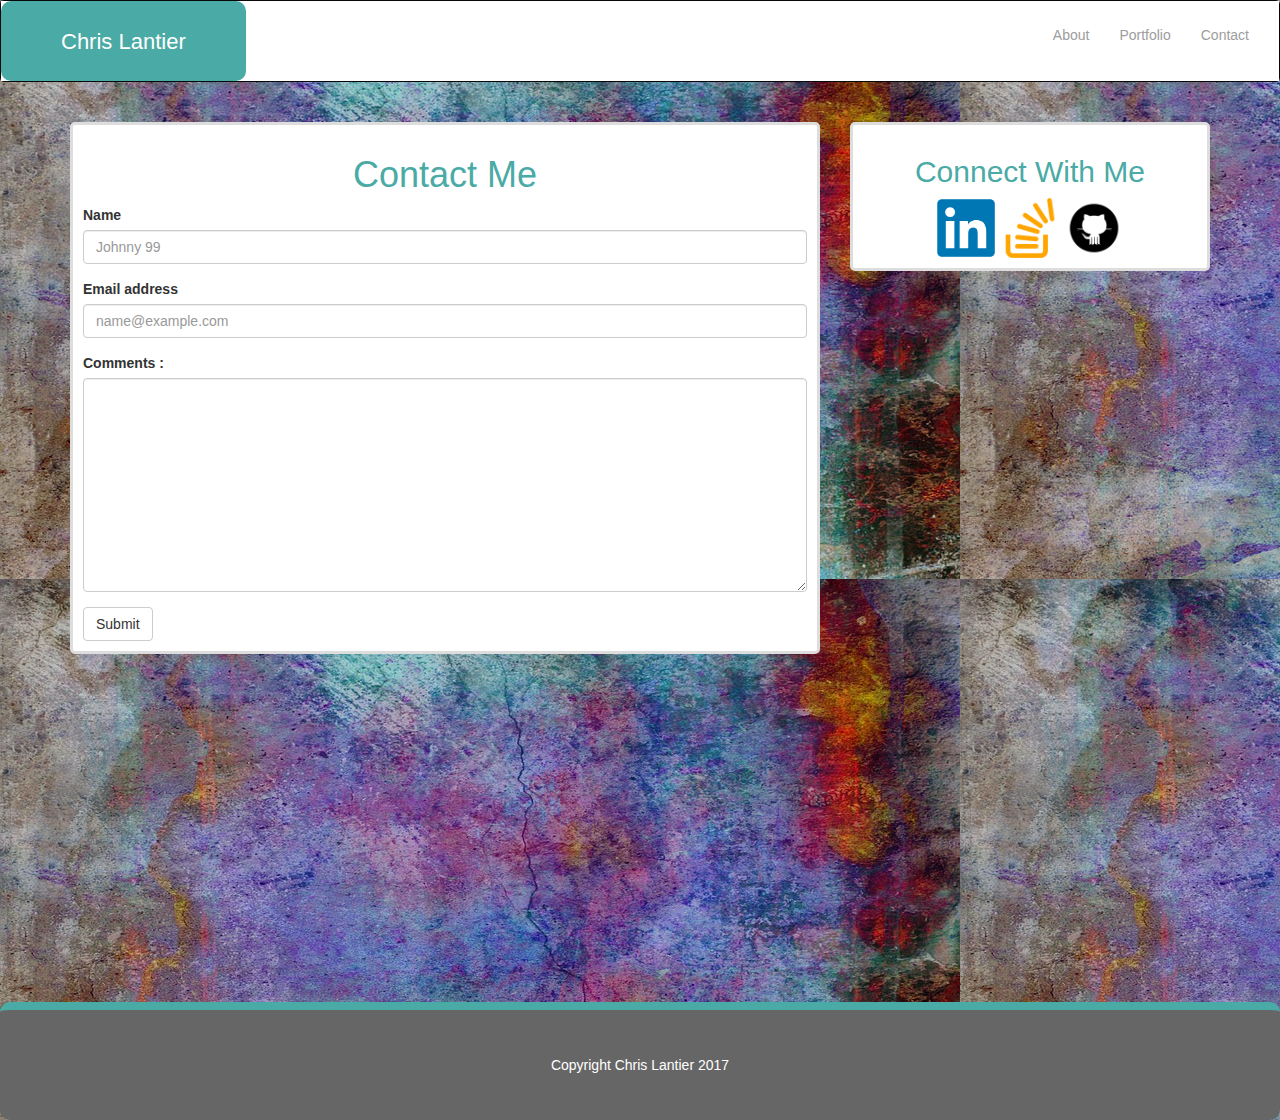
<file: contact.html>
<!DOCTYPE html>
<html lang="en-us">

<head>

  <meta charset="UTF-8">
  <meta name="viewport" content="width=device-width, initial-scale=1">

  <title> About Me </title>

  <!-- Bootstrap CDN -->
  <link rel="stylesheet" href="https://maxcdn.bootstrapcdn.com/bootstrap/3.3.7/css/bootstrap.min.css">
  <link rel="stylesheet" href="contact.css" type="text/css">

</head>

<body>
<nav class="navbar navbar-inverse">
  <div class="container-fluid">
    <div class="navbar-header">
      <button type="button" class="navbar-toggle" data-toggle="collapse" data-target="#myNavbar">
        <span class="icon-bar"></span>
        <span class="icon-bar"></span>
        <span class="icon-bar"></span>                        
      </button>
      <a class="navbar-brand" href="#">Chris Lantier</a>
    </div>
    <div class="collapse navbar-collapse" id="myNavbar">
      <ul class="nav navbar-nav navbar-right">
        <li><a href="index.html">About</a></li>        
        <li><a href="portfolio.html">Portfolio</a></li>
        <li><a href="contact.html">Contact</a></li>
      </ul>
          </div>
  </div>
</nav>
  


	<!-- <nav class="navbar navbar-default">
    <div class="container-fluid">
      <div class="navbar-header">
        <a class="navbar-brand" href="#">Chris Lantier</a>
      </div>
      <ul class="nav navbar-nav">
        <li><a href="index3.html">About</a></li>
        <li><a href="portfolio.html">Portfolio</a></li>
        <li><a href="contact.html">Contact</a></li>
      </ul>
    </div>
  </nav> -->
  

<div class ="container page-height">
  <div class="row">
    <div class="col-md-8 col-lg-8 col-sm-12">
      <div class="contact">
        <h1>Contact Me </h1>
        <form>
            <div class="form-group">
              <label for="exampleFormControlInput1">Name</label>
              <input type="name" class="form-control" id="exampleFormControlInput1" placeholder="Johnny 99">
            </div>
            <div class="form-group">
              <label for="exampleFormControlInput1">Email address</label>
              <input type="email" class="form-control" id="exampleFormControlInput1" placeholder="name@example.com">
            </div>
            <div class="form-group">
              <label for="exampleFormControlTextarea1">Comments :</label>
              <textarea class="form-control" id="exampleFormControlTextarea1" rows="10"></textarea>
            </div>
            <button type="submit" class="btn btn-default">Submit</button>
          </form>
        </div>
      </div>
      <div class ="col-md-4 col-lg-4 col-sm-12">
        <div class ="connect">
          <h2> Connect With Me </h2>
          <a href= "https://linkedin.com/in/chris-lantier"> <img src="Assets/linkedin.png" class = "linkedin" > </a>
          <a href ="https://stackexchange.com/users/12026551/chris-lantier"> <img src="Assets/stack.png" class= "stack"> </a>
          <a href= "https://github.com/chrisjlan89"> <img src="Assets/github.png" class="github"> </a>
        </div>
      </div>
    </div>
  </div>
 <footer></p>Copyright Chris Lantier 2017</p></footer>

  <script src="https://ajax.googleapis.com/ajax/libs/jquery/3.2.1/jquery.min.js"></script>
  <script src="https://maxcdn.bootstrapcdn.com/bootstrap/3.3.7/js/bootstrap.min.js"></script>
 </body> 
 </html>
</file>
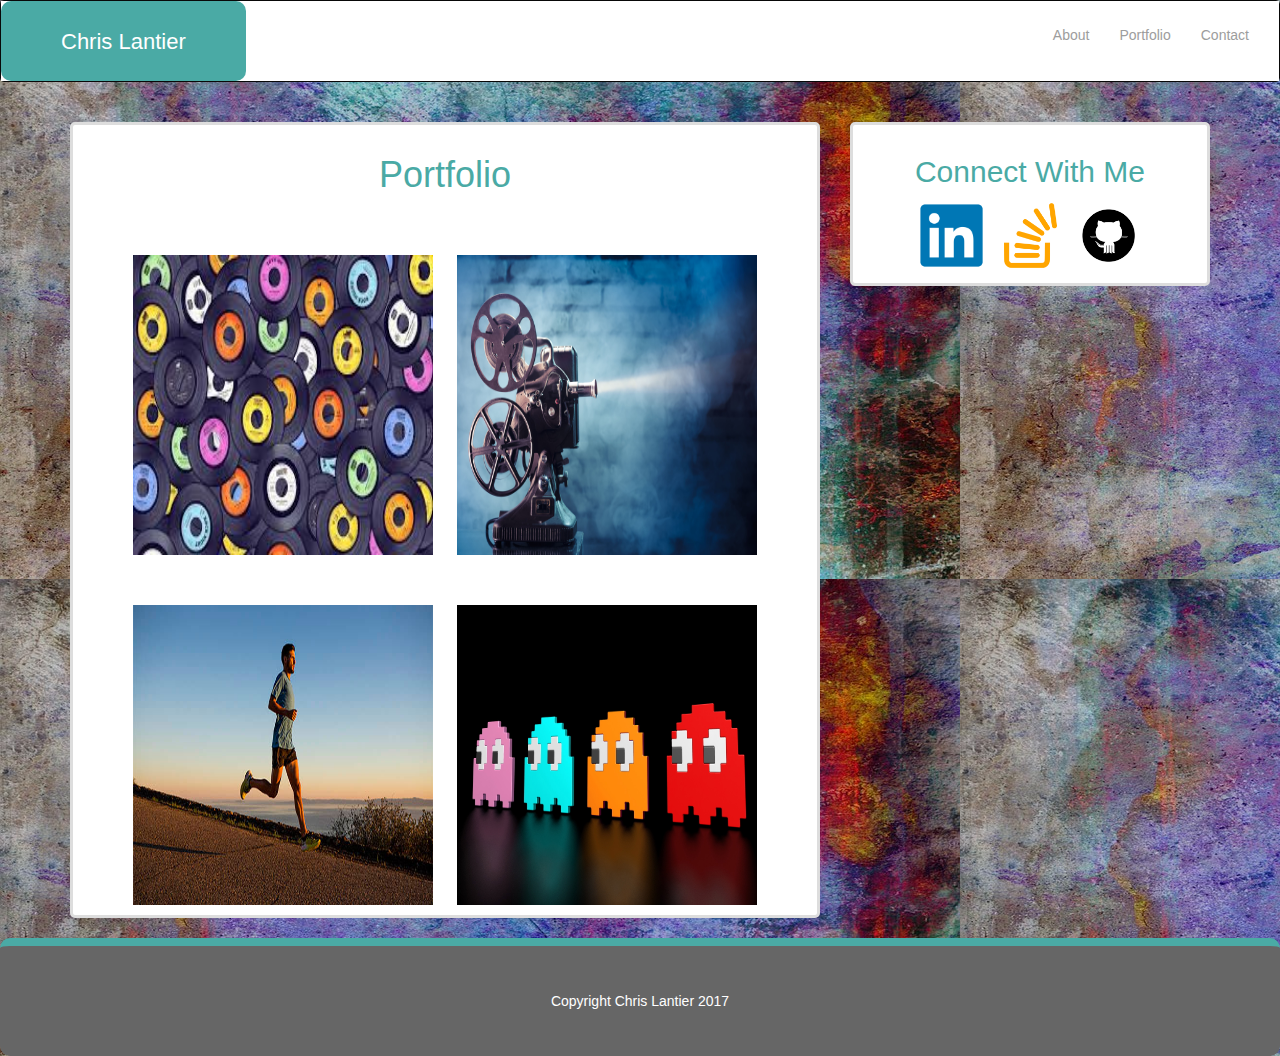
<file: portfolio.html>
<!DOCTYPE html>
<head>
   <meta charset="UTF-8">
   <title>My First Website</title>
   <!-- bootstrap CSS -->
   <link rel="stylesheet" href="https://maxcdn.bootstrapcdn.com/bootstrap/3.3.6/css/bootstrap.min.css">
   <link rel="stylesheet" href="portfolio.css" type="text/css">
</head>
<html>
   <body>
      <nav class="navbar navbar-inverse">
         <div class="container-fluid">
            <div class="navbar-header">
               <button type="button" class="navbar-toggle" data-toggle="collapse" data-target="#myNavbar">
               <span class="icon-bar"></span>
               <span class="icon-bar"></span>
               <span class="icon-bar"></span>                        
               </button>
               <a class="navbar-brand" href="#">Chris Lantier</a>
            </div>
            <div class="collapse navbar-collapse" id="myNavbar">
               <ul class="nav navbar-nav navbar-right">
                  <li><a href="index.html">About</a></li>
                  <li><a href="portfolio.html">Portfolio</a></li>
                  <li><a href="contact.html">Contact</a></li>
               </ul>
            </div>
         </div>
      </nav>
      
      <div class="container page-height">
         <div class ="row">
            <div class="col-md-8 col-lg-8 col-sm-12">
               <div class = "portfolio">
                  <h1> Portfolio </h1>
                  <!-- <div class = "img1"> --> 
                  <img src= "Assets/records.jpg" class="records">
                  <!-- <div class = "txt1">
                     <h3> Records </h3>
                     </div>
                         </div> -->
                  <!-- <div class = "img2"> -->
                  <img src ="Assets/Movies.jpg" class ="movies">
                  <!-- </div> -->
                  <img src= "Assets/running.jpg" class="running" >
                  <img src ="Assets/vg.jpg" class ="vg">
               </div>
            </div>
            
            <div class= "col-md-4 col-lg-4 col-sm-12" >
               <div class = "connect">
                  <h2> Connect With Me </h2>
                  <a href= "https://linkedin.com/in/chris-lantier"> <img src="Assets/linkedin.png" class = "linkedin" > </a>
                  <a href ="https://stackexchange.com/users/12026551/chris-lantier"> <img src="Assets/stack.png" class= "stack"> </a>
                  <a href= "https://github.com/chrisjlan89"> <img src="Assets/github.png" class="github"> </a>
               </div>
            </div>
         </div>
      </div>
      <footer></p>Copyright Chris Lantier 2017</p></footer>
      <script src="https://ajax.googleapis.com/ajax/libs/jquery/3.2.1/jquery.min.js"></script>
      <script src="https://maxcdn.bootstrapcdn.com/bootstrap/3.3.7/js/bootstrap.min.js"></script>
   </body>
</html>
</file>
<file: contact.css>
body {
 	background: url(abstract.jpg);

 }

 img {
	width: 60px;
}

.connect , h1 {
    text-align: center;
    color: #4aaaa5;

}
.connect, .contact{
    margin: 20px 0px;
	border:solid #ddd 3px;
	border-radius: 5px;
    padding:10px;
    background-color:white;
}
.page-height{
    height:900px;
}

.stack , .linkedin , .github {

    display: inline-block;
    text-align: center;
}

   footer {
   /*  position: absolute;  */
    text-align: center;
    width: 100%;
   /*  bottom: 0px */; 
    background: #666;
    padding: 35px;
    color: #fff;
    border-radius: 10px;
    border-top: solid 8px #4aaaa5
}

/* Navbar styling */

.navbar-brand {
    background: #4aaaa5;
    height: 80px;
    padding: 31px 60px 15px;
    font-size: 22px;
    border-radius: 10px;

    }

.container-fluid {
    background:#fff;
}


.container-fluid>.navbar-collapse, 
.container-fluid>.navbar-header, 
.container>.navbar-collapse, .container>.navbar-header {
    background: #fff;
}

.navbar-inverse .navbar-brand {
    color: #fff;
    }

    .navbar-toggle {
        background-color : #4aaaa5;
}

.navbar-inverse .navbar-nav>.active>a, 
.navbar-inverse .navbar-nav>.active>a:focus, 
.navbar-inverse .navbar-nav>.active>a:hover {
    color: #fff;
    background-color: #4aaaa5;
}

.navbar-nav>li>a {
    padding-top: 10px;
    padding-bottom: 10px;
    line-height: 49px;
}

li > a:hover {
    color:#4aaaa5;
}
</file>
<file: portfolio.css>
body {
 background: url(abstract.jpg); 

 }



 h1 ,h2  {
	text-align: center;
	color: #4aaaa5;
}

img {
	width: 65px;
	
}

.movies , .running , .records , .vg {
 width: 300px;
 height: 300px;
}





	



 footer {
   
    text-align: center;
    width: 100%;
    background: #666;
	padding: 35px;
	color: #fff;
	border-radius: 10px;
	border-top: solid 8px #4aaaa5
	
} 

.records , .movies , .running , .vg {
	margin: 50px 10px 0px 10px;
}

.portfolio, .connect{
	margin: 20px 0px;
	border:solid #ddd 3px;
	border-radius: 5px;
    padding:10px;
    background-color:white;
    text-align: center;
}
.page-height{
    height:100%
}
	


.stack , .linkedin , .github {
	
	margin:  5px;
	
}



.txt1 {
	position: relative;
	top: 35%;
	left: 4%;
	background: #4aaaa5;
	color: #ffffff;
	width: 44%;
	text-align: center;

}

.img1 , .img2{
	width: 20%
}

/* Navbar styling */

.navbar-brand {
    background: #4aaaa5;
    height: 80px;
    padding: 31px 60px 15px;
    font-size: 22px;
    border-radius: 10px;

    }

.container-fluid {
    background:#fff;
}


.container-fluid>.navbar-collapse, 
.container-fluid>.navbar-header, 
.container>.navbar-collapse, .container>.navbar-header {
    background: #fff;
}

.navbar-inverse .navbar-brand {
    color: #fff;
    }

    .navbar-toggle {
        background-color : #4aaaa5;
}

.navbar-inverse .navbar-nav>.active>a, 
.navbar-inverse .navbar-nav>.active>a:focus, 
.navbar-inverse .navbar-nav>.active>a:hover {
    color: #fff;
    background-color: #4aaaa5;
}

.navbar-nav>li>a {
    padding-top: 10px;
    padding-bottom: 10px;
    line-height: 49px;
}

li > a:hover {
    color:#4aaaa5;
}
</file>
